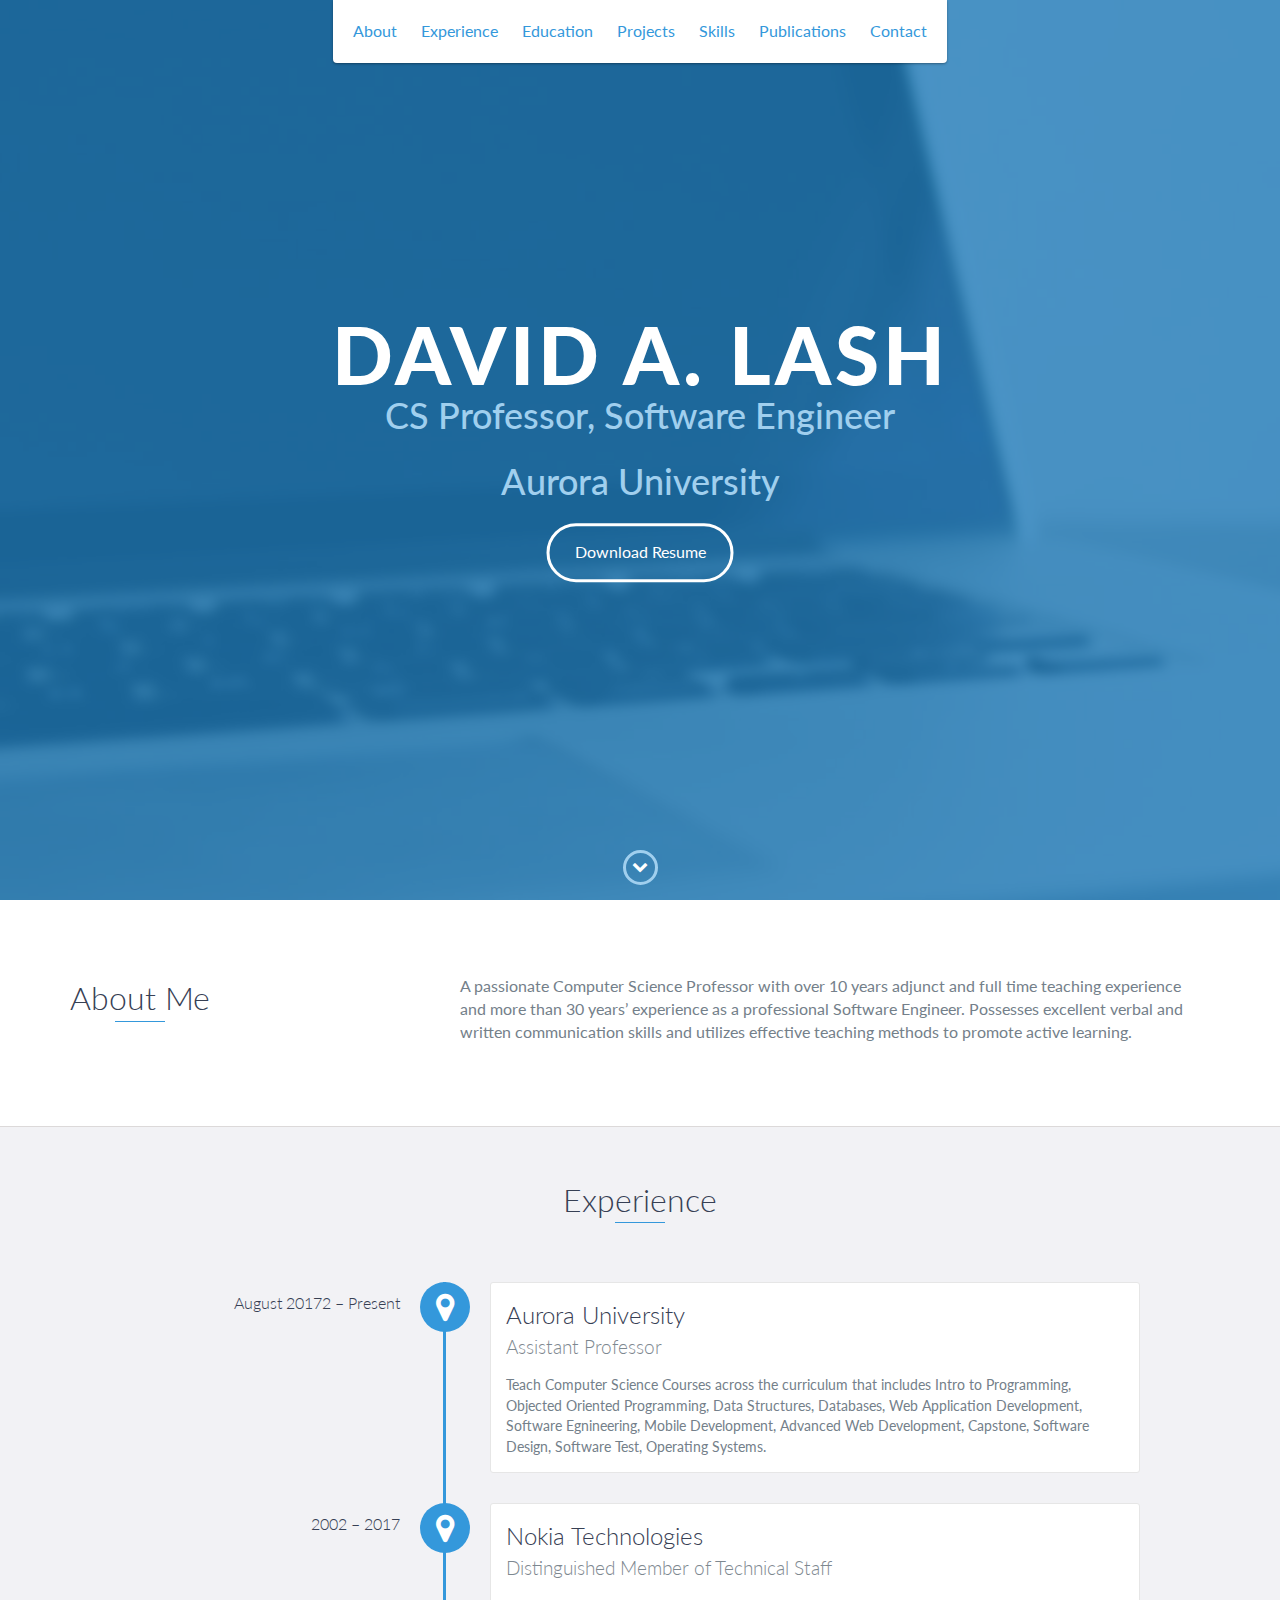
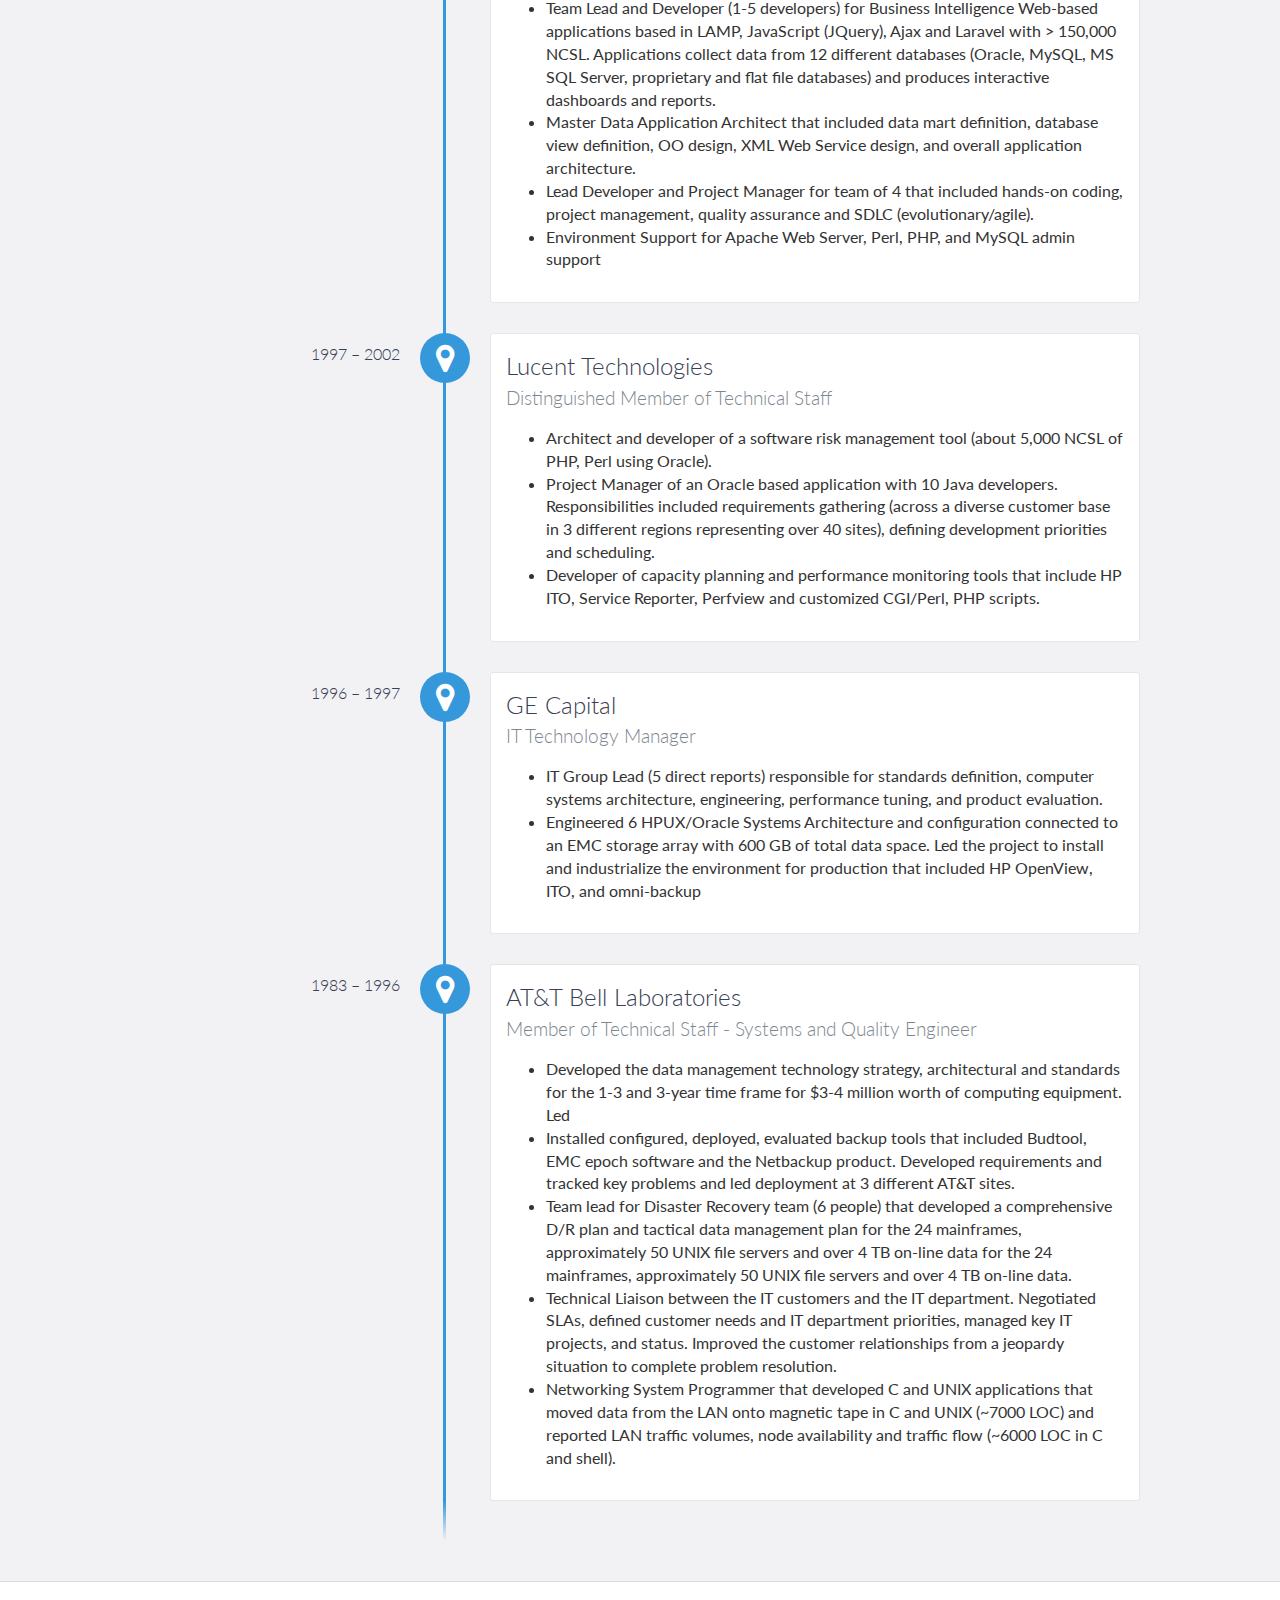
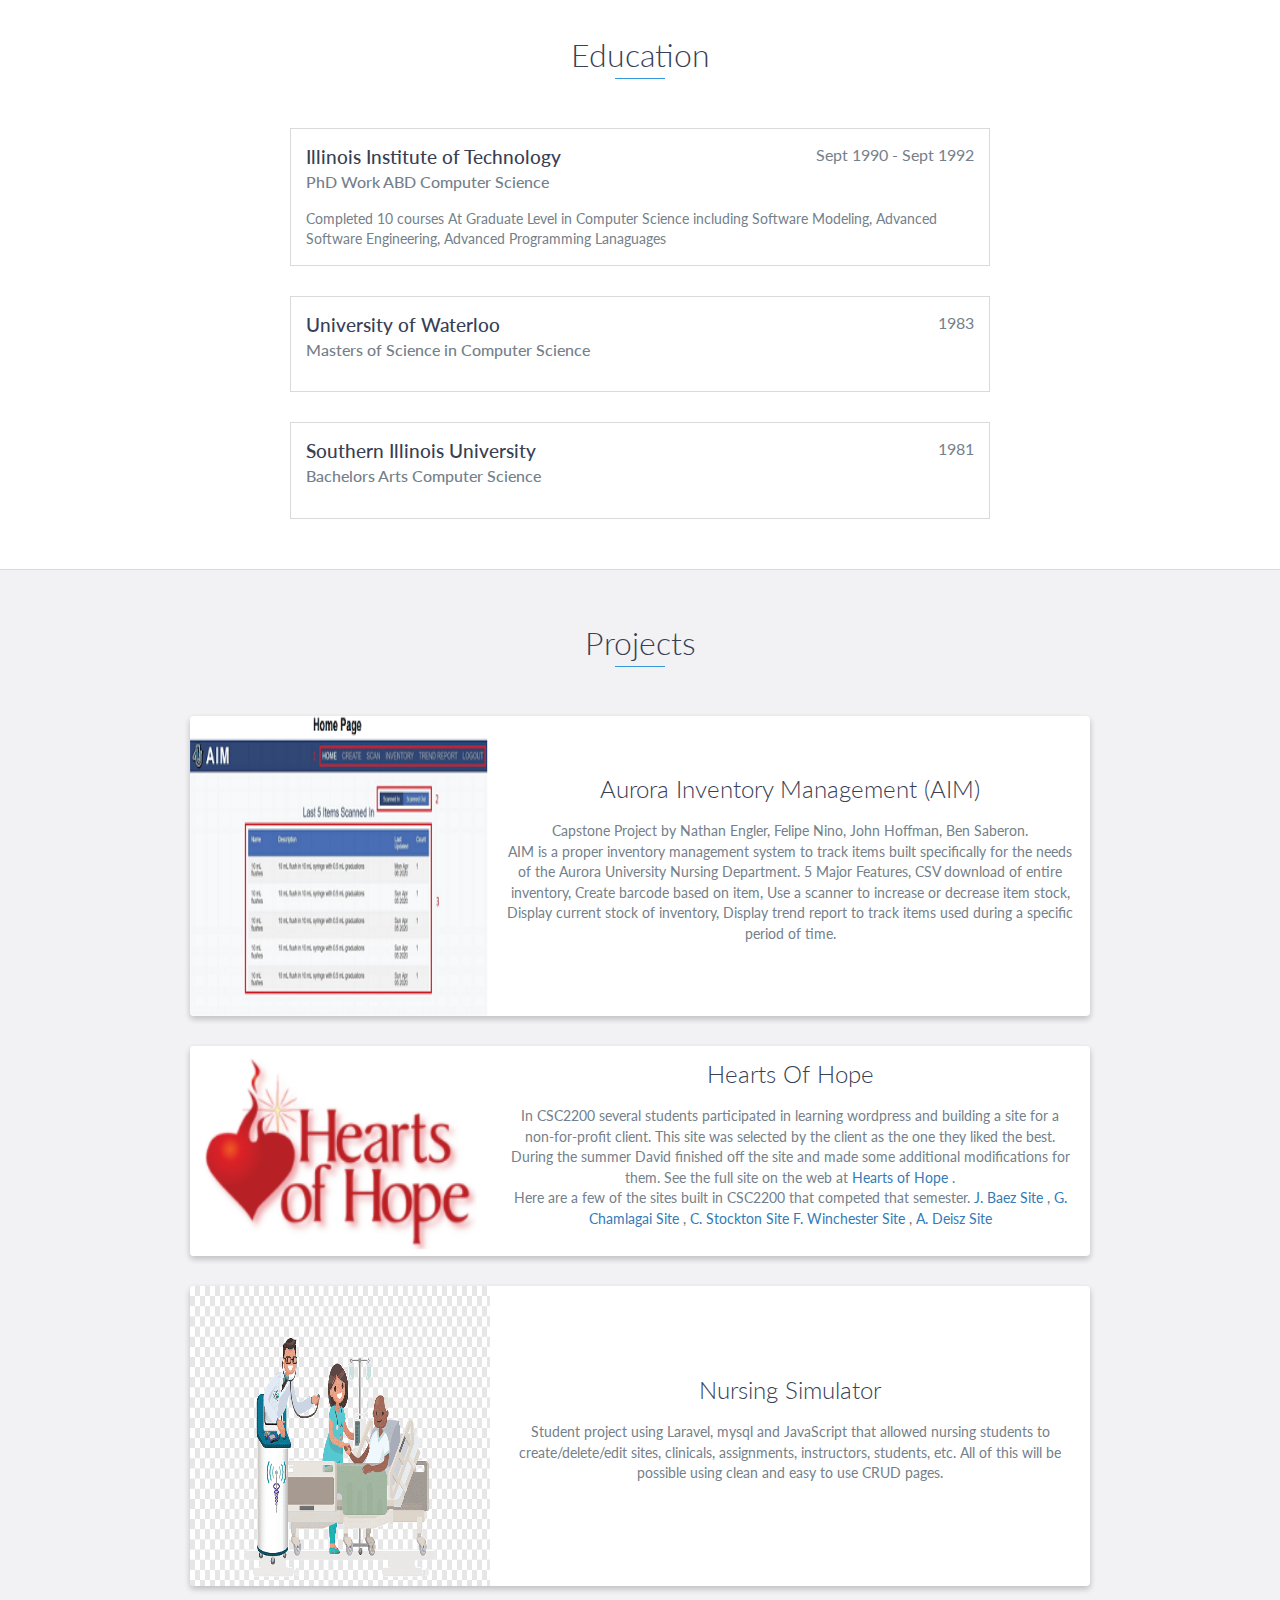
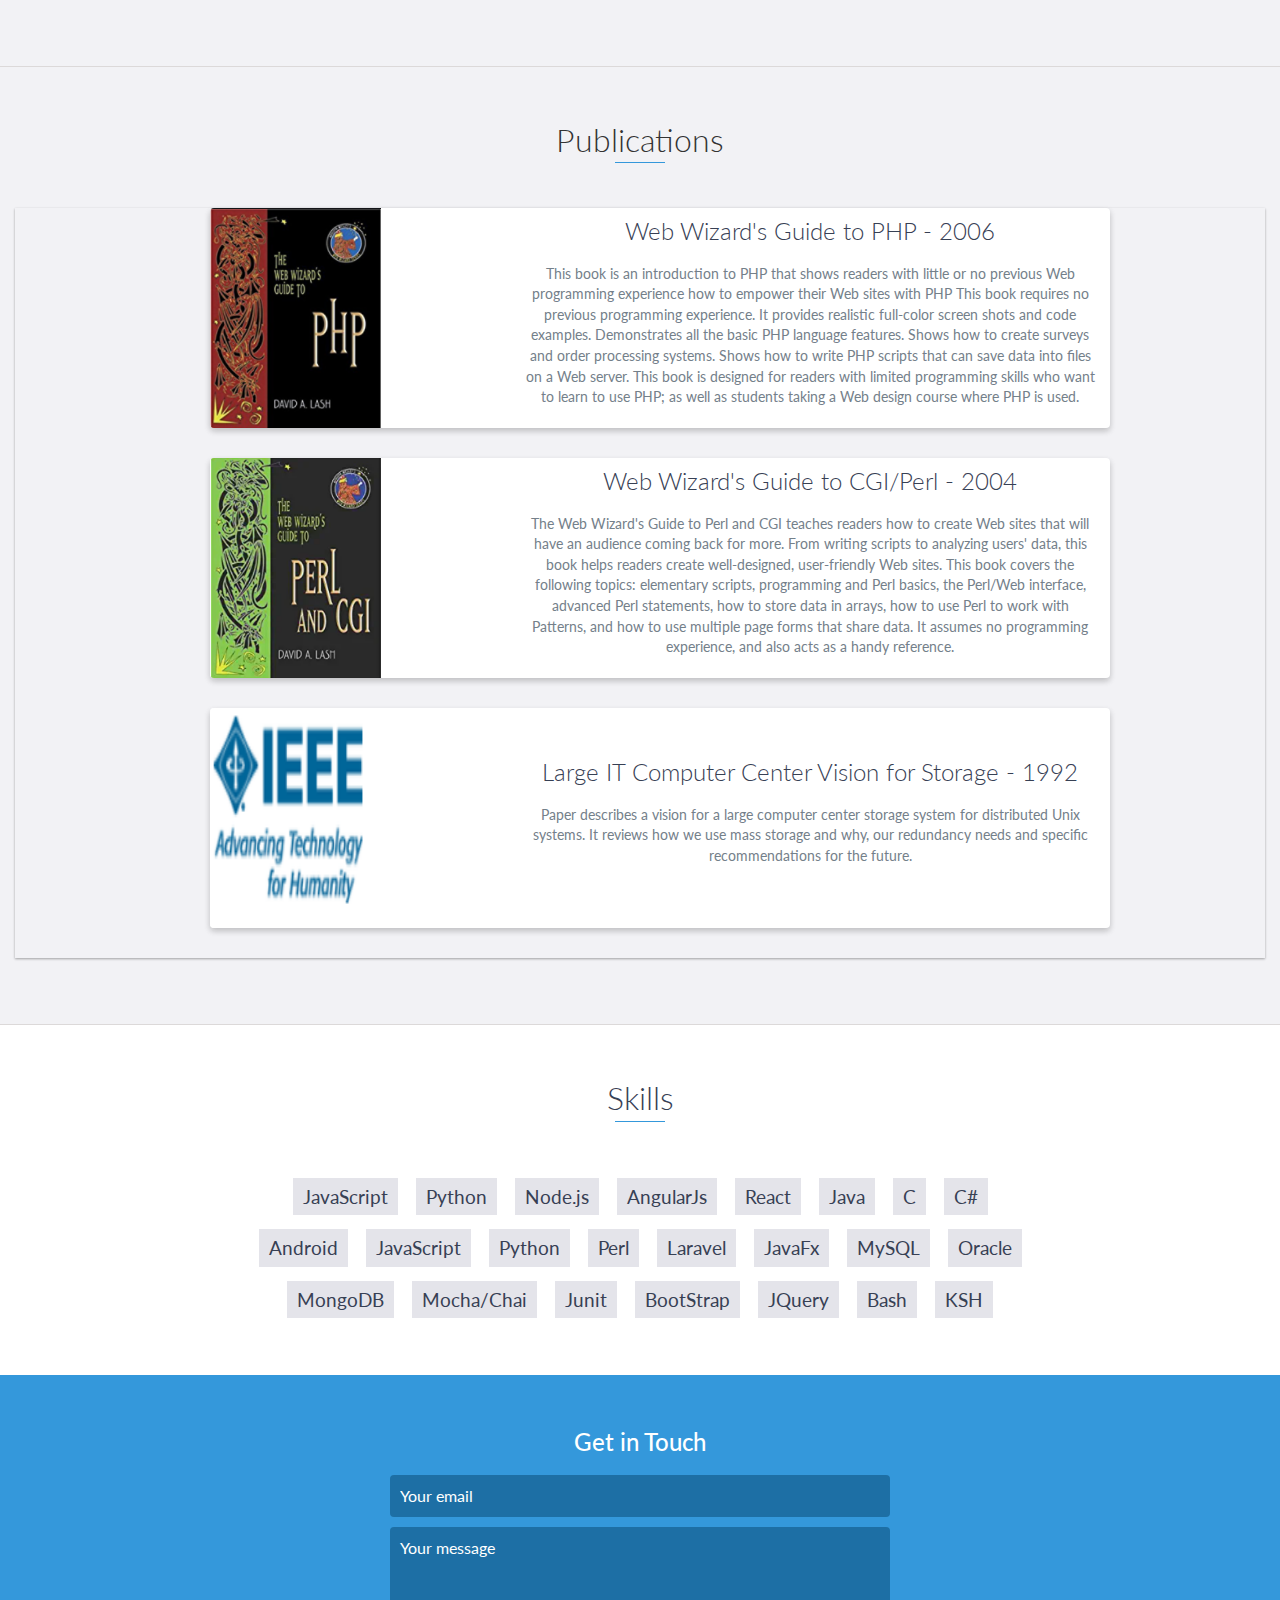
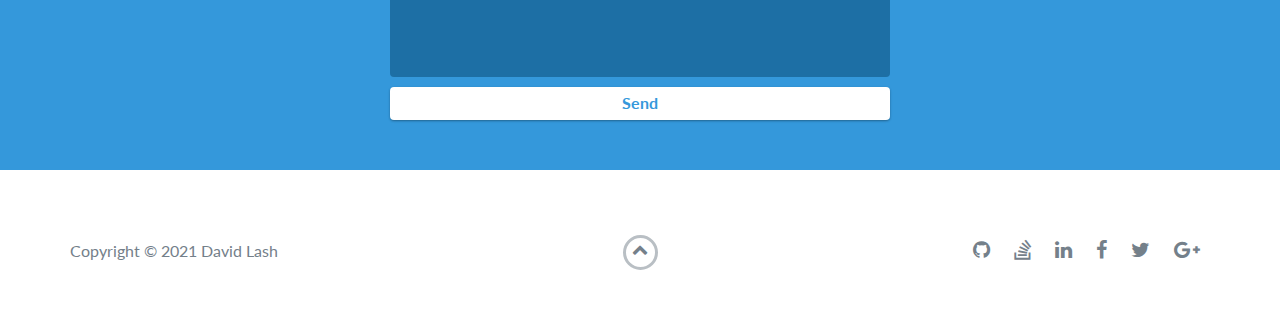
<file: index.html>
<!DOCTYPE html>
<html class="no-js" lang="en">

<head>
    <meta charset="utf-8">
    <meta http-equiv="X-UA-Compatible" content="IE=edge">
    <meta name="viewport" content="width=device-width, initial-scale=1">
    <title>My Portfolio</title>
	<link rel="shortcut icon" href="favicon.ico" type="image/x-icon">
	<link rel="icon" href="favicon.ico" type="image/x-icon">
    <link href="https://fonts.googleapis.com/css?family=Lato:300,400,700,900" rel="stylesheet">
    <link rel="stylesheet" href="libs/font-awesome/css/font-awesome.min.css">
    <link href="css/bootstrap.min.css" rel="stylesheet">
    <link href="css/styles.css" rel="stylesheet">
</head>

<body>
    <div id="mobile-menu-open" class="shadow-large">
        <i class="fa fa-bars" aria-hidden="true"></i>
    </div>
    <!-- End #mobile-menu-toggle -->
    <header>
        <div id="mobile-menu-close">
            <span>Close</span> <i class="fa fa-times" aria-hidden="true"></i>
        </div>
        <ul id="menu" class="shadow">
            <li>
                <a href="#about">About</a>
            </li>
            <li>
                <a href="#experience">Experience</a>
            </li>
            <li>
                <a href="#education">Education</a>
            </li>
            <li>
                <a href="#projects">Projects</a>
            </li>
            <li>
                <a href="#skills">Skills</a>
            </li>
            <li>
                <a href="#publications">Publications</a>
            </li>
            <li>
                <a href="#contact">Contact</a>
            </li>
        </ul>
    </header>
    <!-- End header -->

    <div id="lead">
        <div id="lead-content">
            <h1>David A. Lash</h1>
            <h2>CS Professor, Software Engineer</h2>
            <h2>Aurora University </h2>
            <a href="#" class="btn-rounded-white">Download Resume</a>
        </div>
        <!-- End #lead-content -->

        <div id="lead-overlay"></div>

        <div id="lead-down">
            <span>
                <i class="fa fa-chevron-down" aria-hidden="true"></i>
            </span>
        </div>
        <!-- End #lead-down -->
    </div>
    <!-- End #lead -->

    <div id="about">
        <div class="container">
            <div class="row">
                <div class="col-md-4">
                    <h2 class="heading">About Me</h2>
                </div>
                <div class="col-md-8">
                    <p>
                        A passionate Computer Science Professor with over 10 years adjunct
                        and full time teaching experience and more than 30 years’ experience as a
                        professional Software Engineer.
                        Possesses excellent verbal and written communication skills and
                        utilizes  effective teaching methods to promote active learning.
                    </p>
                </div>
            </div>
        </div>
    </div>
    <!-- End #about -->

    <div id="experience" class="background-alt">
        <h2 class="heading">Experience</h2>
        <div id="experience-timeline">
            <div data-date="August 20172 – Present">
                <h3>Aurora University</h3>
                <h4>Assistant Professor</h4>
                <p>
                    Teach Computer Science Courses across the curriculum that includes Intro to Programming,
                    Objected Oriented Programming, Data Structures, Databases, Web Application Development, Software Egnineering, Mobile Development,
                    Advanced Web Development, Capstone, Software Design, Software Test, Operating Systems.
                </p>
            </div>

            <div data-date="2002 – 2017">
                <h3>Nokia Technologies</h3>
                <h4>Distinguished Member of Technical Staff</h4>
                <p>
                    <ul>
                <li>Team Lead and Developer (1-5 developers) for Business Intelligence Web-based applications based in LAMP, JavaScript (JQuery), Ajax and Laravel with > 150,000 NCSL. Applications collect data from 12 different databases (Oracle, MySQL, MS SQL Server, proprietary and flat file databases) and produces interactive dashboards and reports.</li>
                    <li> Master Data Application Architect that included data
                        mart definition, database view definition, OO design, XML Web Service design, and overall application architecture.
                    </li>
                    <li>
                        Lead Developer and Project Manager for team of 4
                        that included hands-on coding, project management, quality assurance and SDLC (evolutionary/agile).
                    </li>
                    <li>
                        Environment Support for Apache Web Server, Perl, PHP,
                        and MySQL admin support
                    </li>
            </ul>
                </p>
            </div>
            <div data-date="1997 – 2002">
                <h3>Lucent Technologies</h3>
                <h4>Distinguished Member of Technical Staff</h4>
                <p>
                    <ul>
                    <li>
                    Architect and developer of a software risk management tool (about 5,000 NCSL of PHP, Perl using Oracle).
                    </li>
                <li>
                    Project Manager of an Oracle based application with 10 Java developers. Responsibilities included requirements gathering (across a diverse customer base in 3 different regions representing over 40 sites), defining development priorities and scheduling.
                </li>
                <li>
                Developer of capacity planning and performance monitoring tools that include HP ITO, Service Reporter, Perfview and customized CGI/Perl, PHP scripts.
                </li>
            </ul>
                </p>
            </div>
                <div data-date="1996 – 1997">
                    <h3>GE Capital</h3>
                    <h4>IT Technology Manager</h4>
                    <p>
                        <ul>
                        <li>
                            IT Group Lead (5 direct reports) responsible for standards definition,
                            computer systems architecture, engineering, performance tuning,
                            and product evaluation.
                        </li>
                        <li>
                        Engineered 6 HPUX/Oracle Systems Architecture and configuration connected
                            to an EMC storage array with 600 GB of total data space.
                            Led the project to install and industrialize the environment for production
                            that included HP OpenView, ITO, and omni-backup
                        </li>
                     </ul>
                </p>
                </div>
            <div data-date="1983 – 1996">
                <h3>AT&T Bell Laboratories</h3>
                <h4>Member of Technical Staff - Systems and Quality Engineer</h4>
                <p>
                    <ul>

                <li>
                Developed the data management technology strategy, architectural and standards for the 1-3 and 3-year time frame for $3-4 million worth of computing equipment. Led
                </li>
                <li>
                Installed configured, deployed, evaluated backup tools that included Budtool, EMC epoch software and the Netbackup product. Developed requirements and tracked key problems and led deployment at 3 different AT&T sites.
                </li>
                <li>
                Team lead for Disaster Recovery team (6 people) that developed a comprehensive D/R plan and tactical data management plan for the 24 mainframes, approximately 50 UNIX file servers and over 4 TB on-line data for the 24 mainframes, approximately 50 UNIX file servers and over 4 TB on-line data.
                </li>
                <li>
                Technical Liaison between the IT customers and the IT department. Negotiated SLAs, defined customer needs and IT department priorities, managed key IT projects, and status. Improved the customer relationships from a jeopardy situation to complete problem resolution.
                </li>
                <li>
                Networking System Programmer that developed C and UNIX applications that moved data from the LAN onto magnetic tape in C and UNIX (~7000 LOC) and reported LAN traffic volumes, node availability and traffic flow (~6000 LOC in C and shell).
                </li>
            </ul>


                </p>
            </div>
        </div>
    </div>
    <!-- End #experience -->

    <div id="education">
        <h2 class="heading">Education</h2>
        <div class="education-block">
            <h3>Illinois Institute of Technology</h3>
            <span class="education-date">Sept 1990 - Sept 1992</span>
            <h4>PhD Work ABD Computer Science</h4>
            <p>
                Completed 10 courses At Graduate  Level in  Computer Science including Software Modeling, Advanced Software Engineering, Advanced Programming Lanaguages
            </p>
        </div>
        <!-- End .education-block -->

        <div class="education-block">
            <h3>University of Waterloo</h3>
            <span class="education-date">1983</span>
            <h4>Masters of Science in Computer Science</h4>
        </div>
        <div class="education-block">
            <h3>Southern Illinois University </h3>
            <span class="education-date">1981</span>
            <h4>Bachelors Arts Computer Science </h4>
        </div>
        <!-- End .education-block -->
    </div>
    <!-- End #education -->

    <div id="projects" class="background-alt">
        <h2 class="heading">Projects</h2>
        <div class="container">
            <div class="row">
                <div class="project shadow-large">
                    <div class="project-image">
                        <img src="images/aim.PNG" width="300" height="300"/>
                    </div>
                    <!-- End .project-image -->
                    <div class="project-info">
                        <h3>Aurora Inventory Management (AIM)</h3>
                        <p>
                            Capstone Project by Nathan Engler, Felipe Nino, John Hoffman, Ben Saberon.
                        <br />
                        AIM is a proper inventory management system to track items built specifically for the needs of the Aurora University Nursing Department.
                        5 Major Features,  CSV download of entire inventory, Create barcode based on item,
                        Use a scanner to increase or decrease item stock, Display current stock of inventory,
                            Display trend report to track items used during a specific period of time.
                        </p>
                    </div>
                    <!-- End .project-info -->
                </div>
                <!-- End .project -->
                <div class="project shadow-large">
                    <div class="project-image">
                        <img src="images/hearts.PNG" height="210" width="300"/>
                    </div>
                    <!-- End .project-image -->
                    <div class="project-info">
                        <h3>Hearts Of Hope</h3>
                        <p>
                            In CSC2200 several students participated in learning wordpress and building a site for a non-for-profit client.
                            This site was selected by the client as the one they liked the best.
                            During the summer David finished off the site and made some additional modifications for them.

                            See the full site on the web at <a href='http://heartsofhope.net'> Hearts of Hope </a>.

                            <br />
                            Here are a few of the sites built in CSC2200 that competed that semester.
                            <a href="http://45.55.136.114/~jbaeza01/heartsofhope/heartsofhopeHP.html"> J. Baez Site </a>,
                            <a href="http://45.55.136.114/~gchamlagai01/CSC2200/HW6_WEBPAGE/hearts.html"> G. Chamlagai Site </a>,
                            <a href="http://45.55.136.114/~cstockton01/HeartsOfHopeHomepage.html"> C. Stockton Site </a>
                            <a href="http://45.55.136.114/~fwinchester01/HW6.html"> F. Winchester Site </a>,
                             <a href="http://45.55.136.114/~adeisz01/HW6/HW6.html"> A. Deisz Site </a>
                        </ul>

                        </p>
                    </div>
                    <!-- End .project-info -->
                </div>
                <!-- End .project -->

                <div class="project shadow-large">
                    <div class="project-image">
                        <img src="images/nursing.png" height="300" width="300" />
                    </div>
                    <!-- End .project-image -->
                    <div class="project-info">
                        <h3>Nursing Simulator</h3>
                        <p>
                        Student project using Laravel, mysql and JavaScript that allowed nursing
                        students to create/delete/edit sites, clinicals, assignments,
                        instructors, students, etc. All of this will be possible using clean and easy to use CRUD pages.

                    </div>
                    <!-- End .project-info -->
                </div>
                <!-- End .project -->
            </div>
        </div>
    </div>
    <!-- End #projects -->

    <div id="publications" class="background-alt">
        <h2 class="heading">Publications</h2>
        <ul id="menu" class="shadow">
            <div class="container">
                <div class="row">
                    <div class="project shadow-large">
                        <div class="project-image">
                            <img src="images/WWPHP.PNG" height="220" width="171">
                        </div>
                        <!-- End .project-image -->
                        <div class="project-info">
                            <h3>Web Wizard's Guide to PHP - 2006</h3>
                            <p>
                                This book is an introduction to PHP that shows readers with little or
                                no previous Web programming experience how to empower their Web sites with PHP
                                This book requires no previous programming experience. It provides realistic full-color screen shots and code examples. Demonstrates all the basic PHP language features. Shows how to create surveys and order processing systems. Shows how to write PHP scripts that can save data into files on a Web server. This book is designed for readers with limited programming skills who want to learn to use PHP; as well as students taking a Web design course where PHP is used.
                            </p>
                        </div>
                        <!-- End .project-info -->
                    </div>
                    <div class="row">
                        <div class="project shadow-large">
                            <div class="project-image">
                                <img src="images/WWCGI.PNG" height="220" width="171">
                            </div>
                            <!-- End .project-image -->
                            <div class="project-info">
                                <h3>Web Wizard's Guide to CGI/Perl - 2004</h3>
                                <p>
                                    The Web Wizard's Guide to Perl and CGI teaches readers how to create Web
                                    sites that will have an audience coming back for more. From writing scripts to analyzing users' data, this book helps readers create well-designed, user-friendly Web sites. This book covers the following topics: elementary scripts, programming and Perl basics, the Perl/Web interface, advanced Perl statements, how to store data in arrays, how to use Perl to work with Patterns, and how to use multiple page forms that share data. It assumes no programming experience, and also acts as a handy reference.
                                </p>
                            </div>
                            <!-- End .project-info -->
                        </div>
                    <!-- End .project -->
                </div>
                    <div class="row">
                        <div class="project shadow-large">
                            <div class="project-image">
                                <img src="images/IEEE.PNG" height="220" width="171">
                            </div>
                            <!-- End .project-image -->
                            <div class="project-info">
                                <h3> Large IT Computer Center Vision for Storage - 1992</h3>
                                <p>
                                    Paper describes a vision for a large computer center storage system for
                                    distributed Unix systems. It reviews how we use mass storage and why,
                                    our redundancy needs and specific recommendations for the future.
                            </div>

                            <!-- End .project-info -->
                        </div>
                        <!-- End .project -->
                    </div>
            </div>
        </ul>
    </div>
        <div id="skills">
        <h2 class="heading">Skills</h2>
        <ul>
            <li>JavaScript</li>
            <li>Python</li>
            <li>Node.js</li>
            <li>AngularJs</li>
            <li>React</li>
            <li>Java</li>
            <li>C</li>
            <li>C#</li>
            <li> Android </li>
            <li>JavaScript</li>
            <li>Python</li>
            <li>Perl</li>
            <li>Laravel</li>
            <li>JavaFx </li>
            <li>MySQL </li>
            <li>Oracle </li>
            <li>MongoDB </li>
            <li>Mocha/Chai </li>
            <li>Junit</li>
            <li>BootStrap</li>
            <li>JQuery</li>
            <li>Bash</li>
            <li>KSH</li>
        </ul>
    </div>
    <!-- End #skills -->

    <div id="contact">
        <h2>Get in Touch</h2>
        <div id="contact-form">
            <form method="POST" action="https://formspree.io/email@email.com">
                <input type="hidden" name="_subject" value="Contact request from personal website" />
                <input type="email" name="_replyto" placeholder="Your email" required>
                <textarea name="message" placeholder="Your message" required></textarea>
                <button type="submit">Send</button>
            </form>
        </div>
        <!-- End #contact-form -->
    </div>
    <!-- End #contact -->

    <footer>
        <div class="container">
            <div class="row">
                <div class="col-sm-5 copyright">
                    <p>
                        Copyright &copy; 2021 David Lash
                    </p>
                </div>
                <div class="col-sm-2 top">
                    <span id="to-top">
                        <i class="fa fa-chevron-up" aria-hidden="true"></i>
                    </span>
                </div>
                <div class="col-sm-5 social">
                    <ul>
                        <li>
                            <a href="https://github.com/" target="_blank"><i class="fa fa-github" aria-hidden="true"></i></a>
                        </li>
                        <li>
                            <a href="https://stackoverflow.com/" target="_blank"><i class="fa fa-stack-overflow" aria-hidden="true"></i></a>
                        </li>
                        <li>
                            <a href="https://linkedin.com/" target="_blank"><i class="fa fa-linkedin" aria-hidden="true"></i></a>
                        </li>
                        <li>
                            <a href="https://www.facebook.com/" target="_blank"><i class="fa fa-facebook" aria-hidden="true"></i></a>
                        </li>
                        <li>
                            <a href="https://twitter.com/" target="_blank"><i class="fa fa-twitter" aria-hidden="true"></i></a>
                        </li>
                        <li>
                            <a href="https://plus.google.com/" target="_blank"><i class="fa fa-google-plus" aria-hidden="true"></i></a>
                        </li>
                    </ul>
                </div>
            </div>
        </div>
    </footer>
    <!-- End footer -->

    <script src="https://ajax.googleapis.com/ajax/libs/jquery/1.12.4/jquery.min.js"></script>
    <script src="js/scripts.min.js"></script>
</body>

</html>
</file>
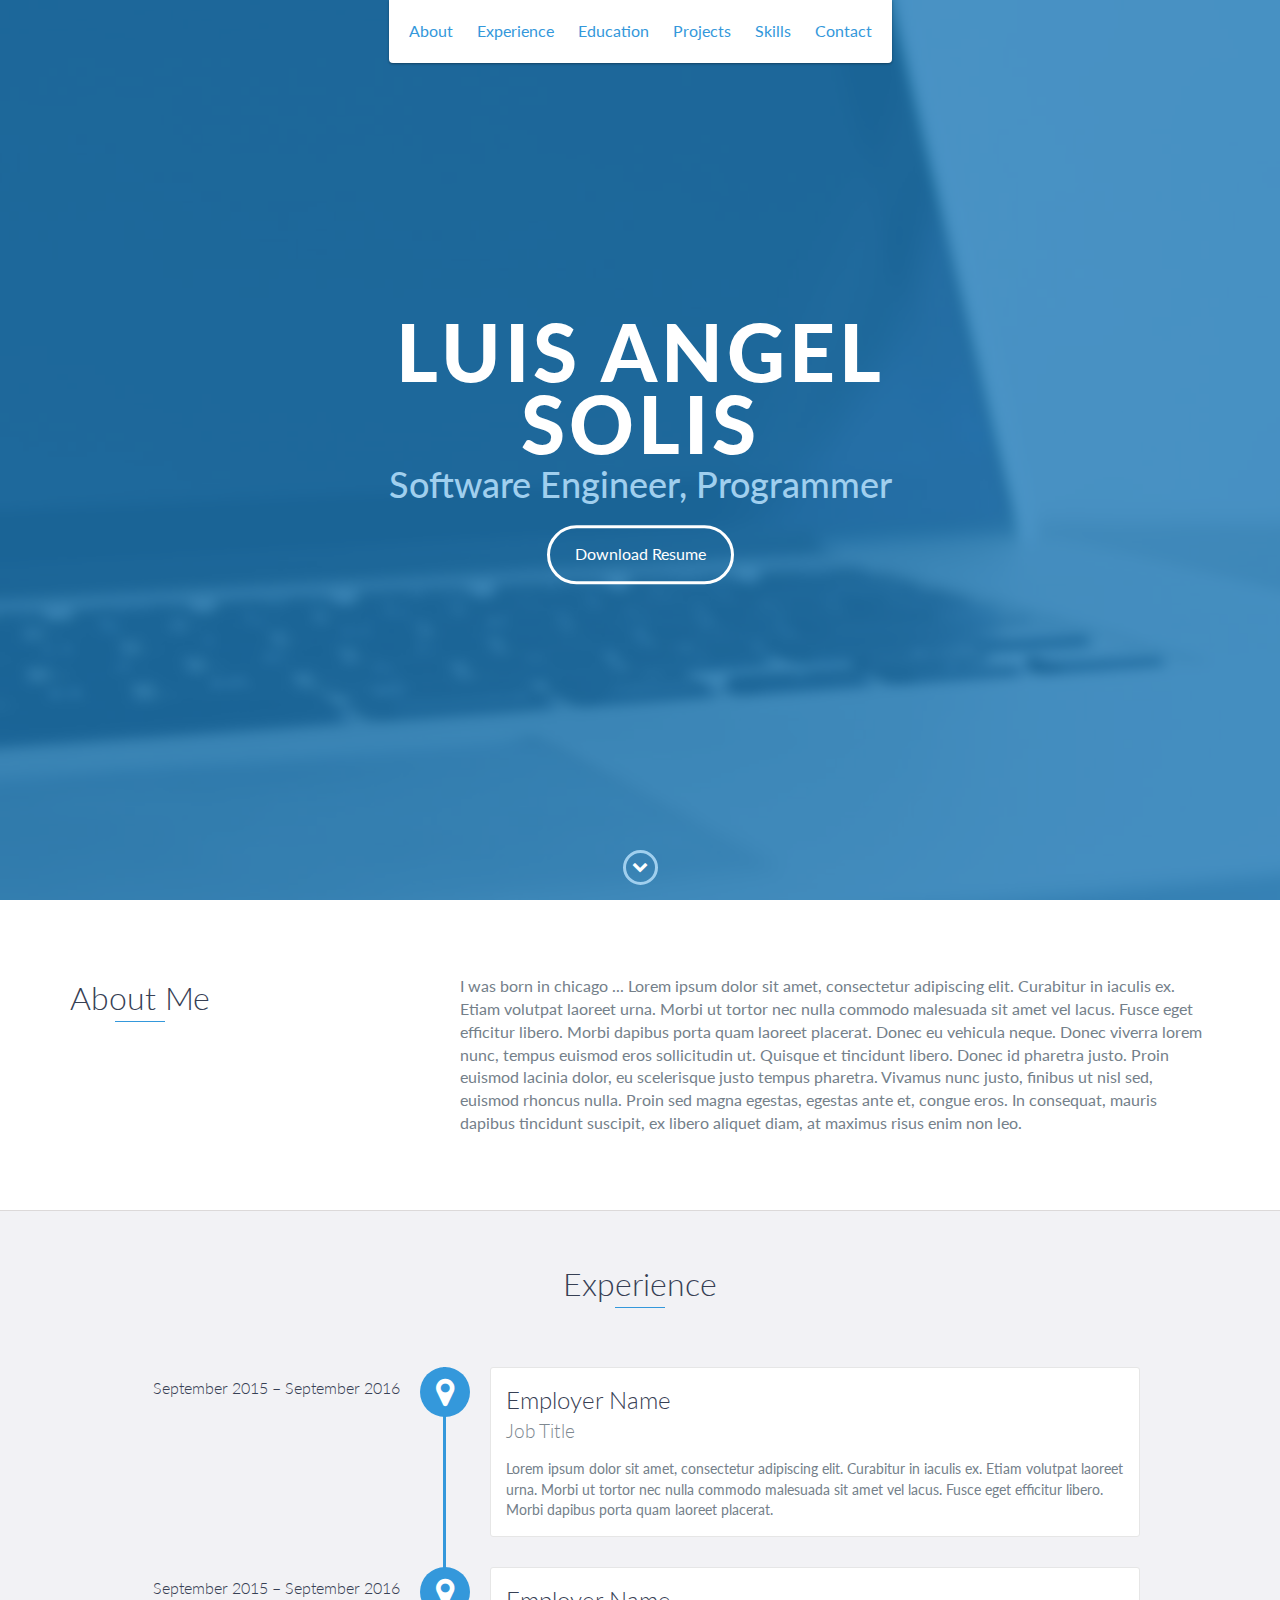
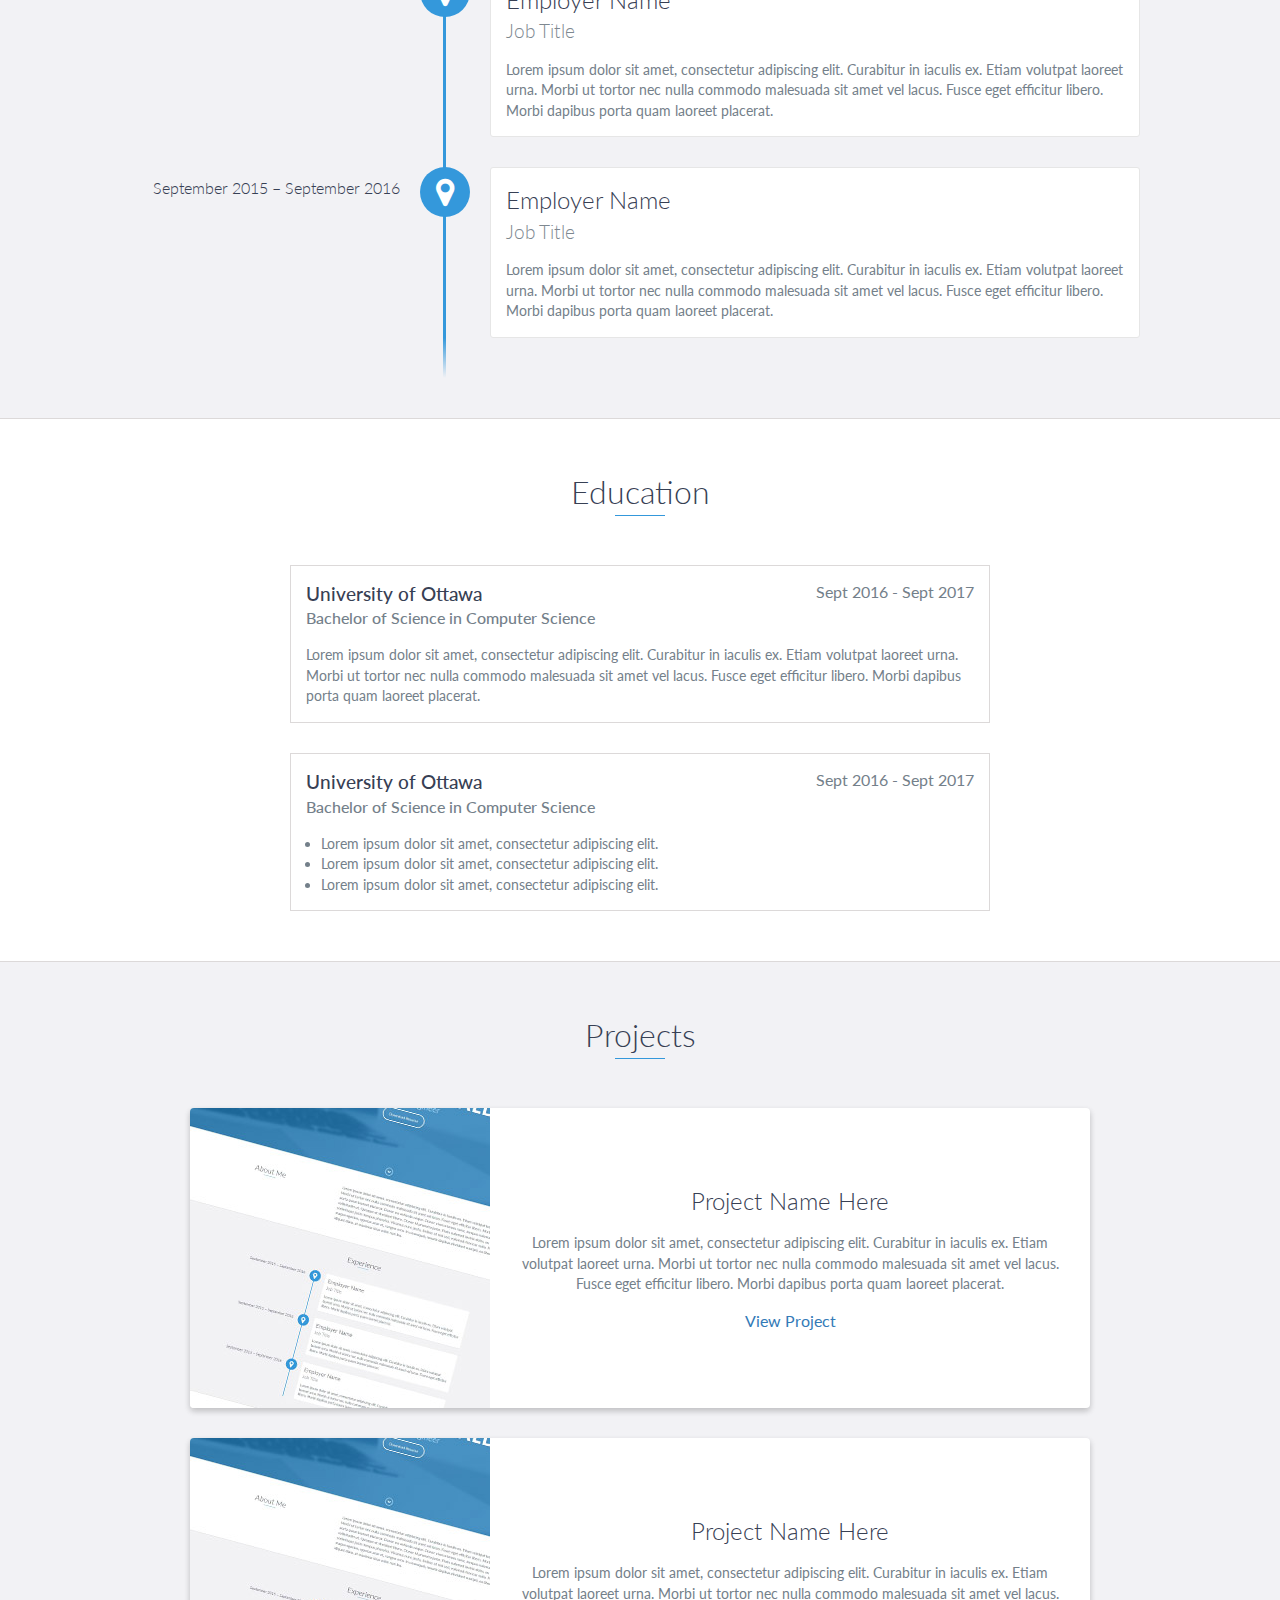
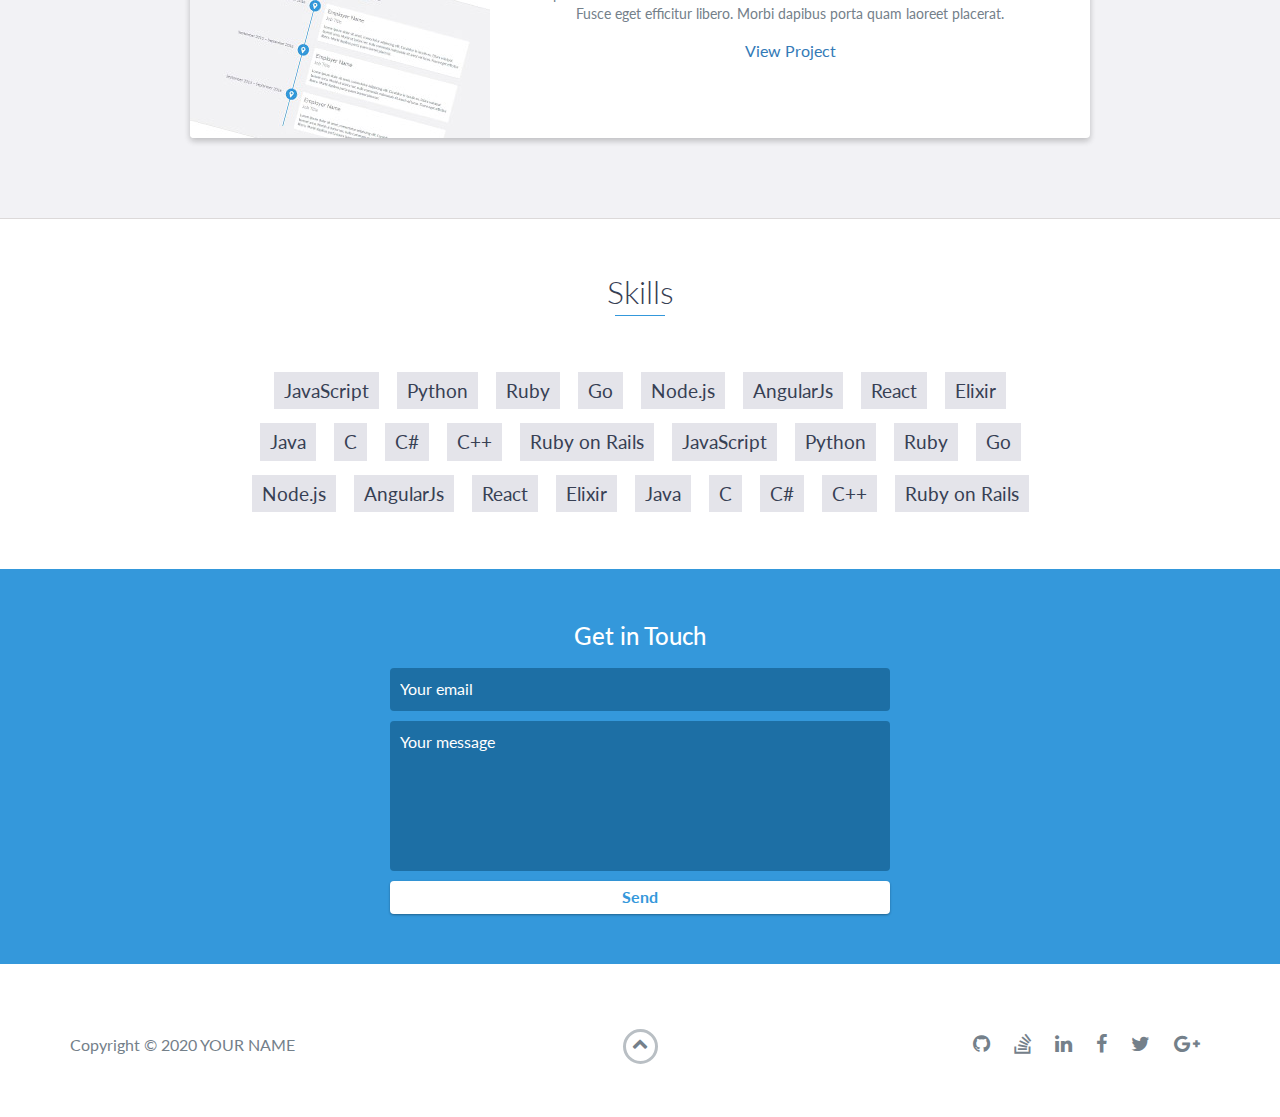
<file: devportfolio-master/index.html>
<!DOCTYPE html>
<html class="no-js" lang="en">

<head>
    <meta charset="utf-8">
    <meta http-equiv="X-UA-Compatible" content="IE=edge">
    <meta name="viewport" content="width=device-width, initial-scale=1">
    <title>My Portfolio</title>
	<link rel="shortcut icon" href="favicon.ico" type="image/x-icon">
	<link rel="icon" href="favicon.ico" type="image/x-icon">
    <link href="https://fonts.googleapis.com/css?family=Lato:300,400,700,900" rel="stylesheet">
    <link rel="stylesheet" href="libs/font-awesome/css/font-awesome.min.css">
    <link href="css/bootstrap.min.css" rel="stylesheet">
    <link href="css/styles.css" rel="stylesheet">
</head>

<body>
    <div id="mobile-menu-open" class="shadow-large">
        <i class="fa fa-bars" aria-hidden="true"></i>
    </div>
    <!-- End #mobile-menu-toggle -->
    <header>
        <div id="mobile-menu-close">
            <span>Close</span> <i class="fa fa-times" aria-hidden="true"></i>
        </div>
        <ul id="menu" class="shadow">
            <li>
                <a href="#about">About</a>
            </li>
            <li>
                <a href="#experience">Experience</a>
            </li>
            <li>
                <a href="#education">Education</a>
            </li>
            <li>
                <a href="#projects">Projects</a>
            </li>
            <li>
                <a href="#skills">Skills</a>
            </li>
            <li>
                <a href="#contact">Contact</a>
            </li>
        </ul>
    </header>
    <!-- End header -->

    <div id="lead">
        <div id="lead-content">
            <h1>Luis Angel Solis</h1>
            <h2>Software Engineer, Programmer</h2>
            <a href="#" class="btn-rounded-white">Download Resume</a>
        </div>
        <!-- End #lead-content -->

        <div id="lead-overlay"></div>

        <div id="lead-down">
            <span>
                <i class="fa fa-chevron-down" aria-hidden="true"></i>
            </span>
        </div>
        <!-- End #lead-down -->
    </div>
    <!-- End #lead -->

    <div id="about">
        <div class="container">
            <div class="row">
                <div class="col-md-4">
                    <h2 class="heading">About Me</h2>
                </div>
                <div class="col-md-8">
                    <p>
                        I was born in chicago ... Lorem ipsum dolor sit amet, consectetur adipiscing elit. Curabitur in iaculis ex. Etiam volutpat laoreet urna. Morbi ut tortor nec nulla commodo malesuada sit amet vel lacus. Fusce eget efficitur libero. Morbi dapibus porta quam laoreet placerat. Donec
                        eu vehicula neque. Donec viverra lorem nunc, tempus euismod eros sollicitudin ut. Quisque et tincidunt libero. Donec id pharetra justo. Proin euismod lacinia dolor, eu scelerisque justo tempus pharetra. Vivamus nunc justo, finibus
                        ut nisl sed, euismod rhoncus nulla. Proin sed magna egestas, egestas ante et, congue eros. In consequat, mauris dapibus tincidunt suscipit, ex libero aliquet diam, at maximus risus enim non leo.
                    </p>
                </div>
            </div>
        </div>
    </div>
    <!-- End #about -->

    <div id="experience" class="background-alt">
        <h2 class="heading">Experience</h2>
        <div id="experience-timeline">
            <div data-date="September 2015 – September 2016">
                <h3>Employer Name</h3>
                <h4>Job Title</h4>
                <p>
                    Lorem ipsum dolor sit amet, consectetur adipiscing elit. Curabitur in iaculis ex. Etiam volutpat laoreet urna. Morbi ut tortor nec nulla commodo malesuada sit amet vel lacus. Fusce eget efficitur libero. Morbi dapibus porta quam laoreet placerat.
                </p>
            </div>

            <div data-date="September 2015 – September 2016">
                <h3>Employer Name</h3>
                <h4>Job Title</h4>
                <p>
                    Lorem ipsum dolor sit amet, consectetur adipiscing elit. Curabitur in iaculis ex. Etiam volutpat laoreet urna. Morbi ut tortor nec nulla commodo malesuada sit amet vel lacus. Fusce eget efficitur libero. Morbi dapibus porta quam laoreet placerat.
                </p>
            </div>

            <div data-date="September 2015 – September 2016">
                <h3>Employer Name</h3>
                <h4>Job Title</h4>
                <p>
                    Lorem ipsum dolor sit amet, consectetur adipiscing elit. Curabitur in iaculis ex. Etiam volutpat laoreet urna. Morbi ut tortor nec nulla commodo malesuada sit amet vel lacus. Fusce eget efficitur libero. Morbi dapibus porta quam laoreet placerat.
                </p>
            </div>
        </div>
    </div>
    <!-- End #experience -->

    <div id="education">
        <h2 class="heading">Education</h2>
        <div class="education-block">
            <h3>University of Ottawa</h3>
            <span class="education-date">Sept 2016 - Sept 2017</span>
            <h4>Bachelor of Science in Computer Science</h4>
            <p>
                Lorem ipsum dolor sit amet, consectetur adipiscing elit. Curabitur in iaculis ex. Etiam volutpat laoreet urna. Morbi ut tortor nec nulla commodo malesuada sit amet vel lacus. Fusce eget efficitur libero. Morbi dapibus porta quam laoreet placerat.
            </p>
        </div>
        <!-- End .education-block -->

        <div class="education-block">
            <h3>University of Ottawa</h3>
            <span class="education-date">Sept 2016 - Sept 2017</span>
            <h4>Bachelor of Science in Computer Science</h4>
            <ul>
                <li>
                    Lorem ipsum dolor sit amet, consectetur adipiscing elit.
                </li>
                <li>
                    Lorem ipsum dolor sit amet, consectetur adipiscing elit.
                </li>
                <li>
                    Lorem ipsum dolor sit amet, consectetur adipiscing elit.
                </li>
            </ul>
        </div>
        <!-- End .education-block -->
    </div>
    <!-- End #education -->

    <div id="projects" class="background-alt">
        <h2 class="heading">Projects</h2>
        <div class="container">
            <div class="row">
                <div class="project shadow-large">
                    <div class="project-image">
                        <img src="images/project.jpg" />
                    </div>
                    <!-- End .project-image -->
                    <div class="project-info">
                        <h3>Project Name Here</h3>
                        <p>
                            Lorem ipsum dolor sit amet, consectetur adipiscing elit. Curabitur in iaculis ex. Etiam volutpat laoreet urna. Morbi ut tortor nec nulla commodo malesuada sit amet vel lacus. Fusce eget efficitur libero. Morbi dapibus porta quam laoreet placerat.
                        </p>
                        <a href="#">View Project</a>
                    </div>
                    <!-- End .project-info -->
                </div>
                <!-- End .project -->

                <div class="project shadow-large">
                    <div class="project-image">
                        <img src="images/project.jpg" />
                    </div>
                    <!-- End .project-image -->
                    <div class="project-info">
                        <h3>Project Name Here</h3>
                        <p>
                            Lorem ipsum dolor sit amet, consectetur adipiscing elit. Curabitur in iaculis ex. Etiam volutpat laoreet urna. Morbi ut tortor nec nulla commodo malesuada sit amet vel lacus. Fusce eget efficitur libero. Morbi dapibus porta quam laoreet placerat.
                        </p>
                        <a href="#">View Project</a>
                    </div>
                    <!-- End .project-info -->
                </div>
                <!-- End .project -->
            </div>
        </div>
    </div>
    <!-- End #projects -->

    <div id="skills">
        <h2 class="heading">Skills</h2>
        <ul>
            <li>JavaScript</li>
            <li>Python</li>
            <li>Ruby</li>
            <li>Go</li>
            <li>Node.js</li>
            <li>AngularJs</li>
            <li>React</li>
            <li>Elixir</li>
            <li>Java</li>
            <li>C</li>
            <li>C#</li>
            <li>C++</li>
            <li>Ruby on Rails</li>
            <li>JavaScript</li>
            <li>Python</li>
            <li>Ruby</li>
            <li>Go</li>
            <li>Node.js</li>
            <li>AngularJs</li>
            <li>React</li>
            <li>Elixir</li>
            <li>Java</li>
            <li>C</li>
            <li>C#</li>
            <li>C++</li>
            <li>Ruby on Rails</li>
        </ul>
    </div>
    <!-- End #skills -->

    <div id="contact">
        <h2>Get in Touch</h2>
        <div id="contact-form">
            <form method="POST" action="https://formspree.io/email@email.com">
                <input type="hidden" name="_subject" value="Contact request from personal website" />
                <input type="email" name="_replyto" placeholder="Your email" required>
                <textarea name="message" placeholder="Your message" required></textarea>
                <button type="submit">Send</button>
            </form>
        </div>
        <!-- End #contact-form -->
    </div>
    <!-- End #contact -->

    <footer>
        <div class="container">
            <div class="row">
                <div class="col-sm-5 copyright">
                    <p>
                        Copyright &copy; 2020 YOUR NAME
                    </p>
                </div>
                <div class="col-sm-2 top">
                    <span id="to-top">
                        <i class="fa fa-chevron-up" aria-hidden="true"></i>
                    </span>
                </div>
                <div class="col-sm-5 social">
                    <ul>
                        <li>
                            <a href="https://github.com/" target="_blank"><i class="fa fa-github" aria-hidden="true"></i></a>
                        </li>
                        <li>
                            <a href="https://stackoverflow.com/" target="_blank"><i class="fa fa-stack-overflow" aria-hidden="true"></i></a>
                        </li>
                        <li>
                            <a href="https://linkedin.com/" target="_blank"><i class="fa fa-linkedin" aria-hidden="true"></i></a>
                        </li>
                        <li>
                            <a href="https://www.facebook.com/" target="_blank"><i class="fa fa-facebook" aria-hidden="true"></i></a>
                        </li>
                        <li>
                            <a href="https://twitter.com/" target="_blank"><i class="fa fa-twitter" aria-hidden="true"></i></a>
                        </li>
                        <li>
                            <a href="https://plus.google.com/" target="_blank"><i class="fa fa-google-plus" aria-hidden="true"></i></a>
                        </li>
                    </ul>
                </div>
            </div>
        </div>
    </footer>
    <!-- End footer -->

    <script src="https://ajax.googleapis.com/ajax/libs/jquery/1.12.4/jquery.min.js"></script>
    <script src="js/scripts.min.js"></script>
</body>

</html>
</file>
<file: css/styles.css>
/*!
    Title: Dev Portfolio Template
    Version: 1.2.2
    Last Change: 03/25/2020
    Author: Ryan Fitzgerald
    Repo: https://github.com/RyanFitzgerald/devportfolio-template
    Issues: https://github.com/RyanFitzgerald/devportfolio-template/issues

    Description: This file contains all the styles associated with the page
    that don't come from third party libraries. This file gets compiled using
    Gulp and send to the /css folder which is then loaded on the page.
*/
body{font-family:'Lato', sans-serif;font-size:16px}body.active{overflow:hidden;z-index:-1}.no-js #experience-timeline>div{background:#fff;padding:10px;margin-bottom:10px;border:1px solid #dcd9d9}.no-js #experience-timeline>div h3{font-size:1.5em;font-weight:300;color:#374054;display:inline-block;margin:0}.no-js #experience-timeline>div h4{font-size:1.2em;font-weight:300;color:#7e8890;margin:0 0 15px 0}.no-js #experience-timeline>div p{color:#74808a;font-size:0.9em;margin:0}.no-js #experience-timeline:before,.no-js #experience-timeline:after{content:none}@keyframes dropHeader{0%{transform:translateY(-100%)}100%{transform:translateY(0)}}header{position:absolute;top:0;left:0;right:0;text-align:center;z-index:10;animation-name:dropHeader;animation-iteration-count:1;animation-timing-function:ease;animation-duration:0.75s}header ul{display:inline-block;background:#fff;text-align:center;padding:10px;margin:0;border-bottom-right-radius:4px;border-bottom-left-radius:4px}header li{display:inline-block}header a{display:block;color:#3498db;padding:10px}header a:hover{color:#217dbb;text-decoration:none;background:#eee;border-radius:4px}header a:focus{color:#3498db;text-decoration:none}header.active{display:block}header.sticky{position:fixed;z-index:999}#menu.active{display:block}#mobile-menu-open{display:none;cursor:pointer;position:fixed;right:15px;top:10px;color:#3498db;font-size:1.5em;z-index:20;padding:0 7px;border-radius:4px;background:#fff}#mobile-menu-close{display:none;text-align:right;width:100%;background:#fff;font-size:1.5em;padding-right:15px;padding-top:10px;cursor:pointer;color:#3498db}#mobile-menu-close span{font-size:0.5em;text-transform:uppercase}#mobile-menu-close i{vertical-align:middle}footer{padding:50px 0}.copyright{padding-top:20px}.copyright p{margin:0;color:#74808a}.top{text-align:center}.top span{cursor:pointer;display:block;margin:15px auto 0 auto;width:35px;height:35px;border-radius:50%;border:3px solid #b9bfc4;text-align:center}.top i{color:#74808a}.social{text-align:right}.social ul{margin:5px 0 0 0;padding:0}.social li{display:inline-block;font-size:1.25em;list-style:none}.social a{display:block;color:#74808a;padding:10px}.social a:hover{color:#3498db}.btn-rounded-white{display:inline-block;color:#fff;padding:15px 25px;border:3px solid #fff;border-radius:30px;transition:.5s ease all}.btn-rounded-white:hover{color:#3498db;background:#fff;text-decoration:none}.shadow{box-shadow:0 1px 3px rgba(0,0,0,0.12),0 1px 2px rgba(0,0,0,0.24)}.shadow-large{box-shadow:0 3px 6px rgba(0,0,0,0.08),0 3px 6px rgba(0,0,0,0.15)}.heading{position:relative;display:inline-block;font-size:2em;font-weight:300;margin:0 0 30px 0}.heading:after{position:absolute;content:'';top:100%;height:1px;width:50px;left:0;right:0;margin:0 auto;background:#3498db}.background-alt{background:#f2f2f5}#lead{position:relative;height:100vh;min-height:500px;max-height:1080px;background:url(../images/lead-bg.jpg);background-size:cover;padding:15px;overflow:hidden}#lead-content{position:absolute;z-index:10;top:50%;left:50%;transform:translate(-50%, -50%);text-align:center}#lead-content h1,#lead-content h2{margin:0}#lead-content h1{color:#fff;font-weight:900;font-size:5em;text-transform:uppercase;letter-spacing:0.05em;line-height:0.9em}#lead-content h2{color:#a0cfee;font-weight:500;font-size:2.25em;margin-bottom:15px}#lead-overlay{position:absolute;height:100%;width:100%;top:0;right:0;bottom:0;left:0;background:rgba(33,125,187,0.8);z-index:1}#lead-down{position:absolute;left:0;right:0;width:100%;text-align:center;z-index:10;bottom:15px;color:#fff}#lead-down span{cursor:pointer;display:block;margin:0 auto;width:35px;height:35px;border-radius:50%;border:3px solid #a0cfee;text-align:center}#lead-down i{animation:pulsate 1.5s ease;animation-iteration-count:infinite;padding-top:5px}@keyframes pulsate{0%{transform:scale(1, 1)}50%{transform:scale(1.2, 1.2)}100%{transform:scale(1, 1)}}#about{padding:75px 15px;border-bottom:1px solid #dcd9d9}#about h2{color:#374054}#about p{color:#74808a;margin:0}#experience{padding:50px 15px;text-align:center;border-bottom:1px solid #dcd9d9}#experience h2{color:#374054}#experience-timeline{margin:30px auto 0 auto;position:relative;max-width:1000px}#experience-timeline:before{position:absolute;content:'';top:0;bottom:0;left:303px;right:auto;height:100%;width:3px;background:#3498db;z-index:0}#experience-timeline:after{position:absolute;content:'';width:3px;height:40px;background:#3498db;background:linear-gradient(to bottom, #3498db, rgba(52,152,219,0));top:100%;left:303px}.vtimeline-content{margin-left:350px;background:#fff;border:1px solid #e6e6e6;padding:15px;border-radius:3px;text-align:left}.vtimeline-content h3{font-size:1.5em;font-weight:300;color:#374054;display:inline-block;margin:0}.vtimeline-content h4{font-size:1.2em;font-weight:300;color:#7e8890;margin:0 0 15px 0}.vtimeline-content p{color:#74808a;font-size:0.9em;margin:0}.vtimeline-point{position:relative;display:block;vertical-align:top;margin-bottom:30px}.vtimeline-icon{position:relative;color:#fff;width:50px;height:50px;background:#3498db;border-radius:50%;float:left;z-index:99;margin-left:280px}.vtimeline-icon i{display:block;font-size:2em;margin-top:10px}.vtimeline-date{width:260px;text-align:right;position:absolute;left:0;top:10px;font-weight:300;color:#374054}#education{padding:50px 15px 20px 15px;border-bottom:1px solid #dcd9d9;text-align:center}#education h2{color:#374054;margin-bottom:50px}.education-block{max-width:700px;margin:0 auto 30px auto;padding:15px;border:1px solid #dcd9d9;text-align:left}.education-block h3{font-weight:500;float:left;margin:0;color:#374054}.education-block span{color:#74808a;float:right}.education-block h4{color:#74808a;clear:both;font-weight:500;margin:0 0 15px 0}.education-block p,.education-block ul{margin:0;color:#74808a;font-size:0.9em}.education-block ul{padding:0 0 0 15px}
#projects{padding:50px 15px;border-bottom:1px solid #dcd9d9;text-align:center}
#publications{padding:50px 15px;border-bottom:1px solid #dcd9d9;text-align:center}
#projects h2{color:#374054;margin-bottom:50px}.project{position:relative;max-width:900px;margin:0 auto 30px auto;overflow:hidden;background:#fff;border-radius:4px}.project-image{float:left}.project-info{position:absolute;top:50%;transform:translateY(-50%);margin-left:300px;padding:15px}.project-info h3{font-size:1.5em;font-weight:300;color:#374054;margin:0 0 15px 0}.project-info p{color:#74808a;margin:0 0 15px 0;font-size:0.9em}.no-image .project-info{position:relative;margin:0;padding:30px 15px;transform:none}#more-projects{display:none}#skills{padding:50px 15px;text-align:center}#skills h2{color:#374054;margin-bottom:50px}#skills ul{display:block;margin:0 auto;padding:0;max-width:800px}#skills li{display:inline-block;margin:7px;padding:5px 10px;color:#374054;background:#e4e4ea;list-style:none;cursor:default;font-size:1.2em}#contact{padding:50px 15px;background:#3498db;text-align:center}#contact h2{margin:0 0 15px 0;color:#fff;font-weight:500}#contact-form{max-width:500px;margin:0 auto}#contact-form input,#contact-form textarea{display:block;width:100%;padding:10px;border-radius:4px;border:none;margin-bottom:10px;background:#1d6fa5;color:#fff;transition:.5s ease all}#contact-form input::-webkit-input-placeholder,#contact-form textarea::-webkit-input-placeholder{color:#fff}#contact-form input:-moz-placeholder,#contact-form textarea:-moz-placeholder{color:#fff;opacity:1}#contact-form input::-moz-placeholder,#contact-form textarea::-moz-placeholder{color:#fff;opacity:1}#contact-form input:-ms-input-placeholder,#contact-form textarea:-ms-input-placeholder{color:#fff}#contact-form input:focus,#contact-form textarea:focus{outline:none;background:#16527a}#contact-form textarea{height:150px;resize:none}#contact-form button{display:block;width:100%;background:#fff;border-radius:4px;padding:5px 10px;border:none;color:#3498db;font-weight:700;box-shadow:0 1px 3px rgba(0,0,0,0.12),0 1px 2px rgba(0,0,0,0.24);transition:.5s ease all}#contact-form button:hover{box-shadow:0 10px 20px rgba(0,0,0,0.19),0 6px 6px rgba(0,0,0,0.23)}.optional-section{padding:50px 15px;text-align:center;border-top:1px solid #dcd9d9}.optional-section h2{color:#374054}.optional-section-block{max-width:700px;margin:0 auto 30px auto;padding:15px;border:1px solid #dcd9d9;background:#fff;text-align:left}.optional-section-block h3{font-weight:500;margin:0 0 15px 0;color:#374054}.optional-section-block h4{color:#74808a;clear:both;font-weight:500;margin:0 0 15px 0}.optional-section-block p,.optional-section-block ul{margin:0 0 15px 0;color:#74808a;font-size:0.9em}.optional-section-block ul{padding:0 0 0 15px}@media only screen and (max-width: 750px){#experience-timeline:before,#experience-timeline:after{left:23px}.vtimeline-date{width:auto;text-align:left;position:relative;margin-bottom:15px;display:block;margin-left:70px}.vtimeline-icon{margin-left:0}.vtimeline-content{margin-left:70px}}@media only screen and (max-width: 992px){#lead{height:auto;min-height:auto;max-height:auto;padding:100px 15px}#lead-content{position:relative;transform:none;left:auto;top:auto}#lead-content h1{font-size:3em}#lead-content h2{font-size:1.75em}#about{text-align:center}#about p{text-align:left}}@media only screen and (max-width: 768px){header{position:fixed;display:none;z-index:999;animation:none;bottom:0;height:100%}#mobile-menu-open,#mobile-menu-close{display:block}#menu{height:100%;overflow-y:auto;box-shadow:none;border-radius:0;width:100%}#menu li{display:block;margin-bottom:10px}#lead-content h1{font-size:2em}#lead-content h2{font-size:1.3em}#lead-content a{padding:10px 20px}#lead-down{display:none}.education-block h3,.education-block span{float:none}.project-image{display:none}.project-info{position:relative;margin:0;padding:30px 15px;top:auto;transform:none}footer{text-align:center}.social{text-align:center}}@media only screen and (max-width: 480px){#lead-content h1{font-size:1.5em}#lead-content h2{font-size:1em}#lead-content a{font-size:0.9em;padding:5px 10px}}
</file>
<file: devportfolio-master/css/styles.css>
/*!
    Title: Dev Portfolio Template
    Version: 1.2.2
    Last Change: 03/25/2020
    Author: Ryan Fitzgerald
    Repo: https://github.com/RyanFitzgerald/devportfolio-template
    Issues: https://github.com/RyanFitzgerald/devportfolio-template/issues

    Description: This file contains all the styles associated with the page
    that don't come from third party libraries. This file gets compiled using
    Gulp and send to the /css folder which is then loaded on the page.
*/body{font-family:'Lato', sans-serif;font-size:16px}body.active{overflow:hidden;z-index:-1}.no-js #experience-timeline>div{background:#fff;padding:10px;margin-bottom:10px;border:1px solid #dcd9d9}.no-js #experience-timeline>div h3{font-size:1.5em;font-weight:300;color:#374054;display:inline-block;margin:0}.no-js #experience-timeline>div h4{font-size:1.2em;font-weight:300;color:#7e8890;margin:0 0 15px 0}.no-js #experience-timeline>div p{color:#74808a;font-size:0.9em;margin:0}.no-js #experience-timeline:before,.no-js #experience-timeline:after{content:none}@keyframes dropHeader{0%{transform:translateY(-100%)}100%{transform:translateY(0)}}header{position:absolute;top:0;left:0;right:0;text-align:center;z-index:10;animation-name:dropHeader;animation-iteration-count:1;animation-timing-function:ease;animation-duration:0.75s}header ul{display:inline-block;background:#fff;text-align:center;padding:10px;margin:0;border-bottom-right-radius:4px;border-bottom-left-radius:4px}header li{display:inline-block}header a{display:block;color:#3498db;padding:10px}header a:hover{color:#217dbb;text-decoration:none;background:#eee;border-radius:4px}header a:focus{color:#3498db;text-decoration:none}header.active{display:block}header.sticky{position:fixed;z-index:999}#menu.active{display:block}#mobile-menu-open{display:none;cursor:pointer;position:fixed;right:15px;top:10px;color:#3498db;font-size:1.5em;z-index:20;padding:0 7px;border-radius:4px;background:#fff}#mobile-menu-close{display:none;text-align:right;width:100%;background:#fff;font-size:1.5em;padding-right:15px;padding-top:10px;cursor:pointer;color:#3498db}#mobile-menu-close span{font-size:0.5em;text-transform:uppercase}#mobile-menu-close i{vertical-align:middle}footer{padding:50px 0}.copyright{padding-top:20px}.copyright p{margin:0;color:#74808a}.top{text-align:center}.top span{cursor:pointer;display:block;margin:15px auto 0 auto;width:35px;height:35px;border-radius:50%;border:3px solid #b9bfc4;text-align:center}.top i{color:#74808a}.social{text-align:right}.social ul{margin:5px 0 0 0;padding:0}.social li{display:inline-block;font-size:1.25em;list-style:none}.social a{display:block;color:#74808a;padding:10px}.social a:hover{color:#3498db}.btn-rounded-white{display:inline-block;color:#fff;padding:15px 25px;border:3px solid #fff;border-radius:30px;transition:.5s ease all}.btn-rounded-white:hover{color:#3498db;background:#fff;text-decoration:none}.shadow{box-shadow:0 1px 3px rgba(0,0,0,0.12),0 1px 2px rgba(0,0,0,0.24)}.shadow-large{box-shadow:0 3px 6px rgba(0,0,0,0.08),0 3px 6px rgba(0,0,0,0.15)}.heading{position:relative;display:inline-block;font-size:2em;font-weight:300;margin:0 0 30px 0}.heading:after{position:absolute;content:'';top:100%;height:1px;width:50px;left:0;right:0;margin:0 auto;background:#3498db}.background-alt{background:#f2f2f5}#lead{position:relative;height:100vh;min-height:500px;max-height:1080px;background:url(../images/lead-bg.jpg);background-size:cover;padding:15px;overflow:hidden}#lead-content{position:absolute;z-index:10;top:50%;left:50%;transform:translate(-50%, -50%);text-align:center}#lead-content h1,#lead-content h2{margin:0}#lead-content h1{color:#fff;font-weight:900;font-size:5em;text-transform:uppercase;letter-spacing:0.05em;line-height:0.9em}#lead-content h2{color:#a0cfee;font-weight:500;font-size:2.25em;margin-bottom:15px}#lead-overlay{position:absolute;height:100%;width:100%;top:0;right:0;bottom:0;left:0;background:rgba(33,125,187,0.8);z-index:1}#lead-down{position:absolute;left:0;right:0;width:100%;text-align:center;z-index:10;bottom:15px;color:#fff}#lead-down span{cursor:pointer;display:block;margin:0 auto;width:35px;height:35px;border-radius:50%;border:3px solid #a0cfee;text-align:center}#lead-down i{animation:pulsate 1.5s ease;animation-iteration-count:infinite;padding-top:5px}@keyframes pulsate{0%{transform:scale(1, 1)}50%{transform:scale(1.2, 1.2)}100%{transform:scale(1, 1)}}#about{padding:75px 15px;border-bottom:1px solid #dcd9d9}#about h2{color:#374054}#about p{color:#74808a;margin:0}#experience{padding:50px 15px;text-align:center;border-bottom:1px solid #dcd9d9}#experience h2{color:#374054}#experience-timeline{margin:30px auto 0 auto;position:relative;max-width:1000px}#experience-timeline:before{position:absolute;content:'';top:0;bottom:0;left:303px;right:auto;height:100%;width:3px;background:#3498db;z-index:0}#experience-timeline:after{position:absolute;content:'';width:3px;height:40px;background:#3498db;background:linear-gradient(to bottom, #3498db, rgba(52,152,219,0));top:100%;left:303px}.vtimeline-content{margin-left:350px;background:#fff;border:1px solid #e6e6e6;padding:15px;border-radius:3px;text-align:left}.vtimeline-content h3{font-size:1.5em;font-weight:300;color:#374054;display:inline-block;margin:0}.vtimeline-content h4{font-size:1.2em;font-weight:300;color:#7e8890;margin:0 0 15px 0}.vtimeline-content p{color:#74808a;font-size:0.9em;margin:0}.vtimeline-point{position:relative;display:block;vertical-align:top;margin-bottom:30px}.vtimeline-icon{position:relative;color:#fff;width:50px;height:50px;background:#3498db;border-radius:50%;float:left;z-index:99;margin-left:280px}.vtimeline-icon i{display:block;font-size:2em;margin-top:10px}.vtimeline-date{width:260px;text-align:right;position:absolute;left:0;top:10px;font-weight:300;color:#374054}#education{padding:50px 15px 20px 15px;border-bottom:1px solid #dcd9d9;text-align:center}#education h2{color:#374054;margin-bottom:50px}.education-block{max-width:700px;margin:0 auto 30px auto;padding:15px;border:1px solid #dcd9d9;text-align:left}.education-block h3{font-weight:500;float:left;margin:0;color:#374054}.education-block span{color:#74808a;float:right}.education-block h4{color:#74808a;clear:both;font-weight:500;margin:0 0 15px 0}.education-block p,.education-block ul{margin:0;color:#74808a;font-size:0.9em}.education-block ul{padding:0 0 0 15px}#projects{padding:50px 15px;border-bottom:1px solid #dcd9d9;text-align:center}#projects h2{color:#374054;margin-bottom:50px}.project{position:relative;max-width:900px;margin:0 auto 30px auto;overflow:hidden;background:#fff;border-radius:4px}.project-image{float:left}.project-info{position:absolute;top:50%;transform:translateY(-50%);margin-left:300px;padding:15px}.project-info h3{font-size:1.5em;font-weight:300;color:#374054;margin:0 0 15px 0}.project-info p{color:#74808a;margin:0 0 15px 0;font-size:0.9em}.no-image .project-info{position:relative;margin:0;padding:30px 15px;transform:none}#more-projects{display:none}#skills{padding:50px 15px;text-align:center}#skills h2{color:#374054;margin-bottom:50px}#skills ul{display:block;margin:0 auto;padding:0;max-width:800px}#skills li{display:inline-block;margin:7px;padding:5px 10px;color:#374054;background:#e4e4ea;list-style:none;cursor:default;font-size:1.2em}#contact{padding:50px 15px;background:#3498db;text-align:center}#contact h2{margin:0 0 15px 0;color:#fff;font-weight:500}#contact-form{max-width:500px;margin:0 auto}#contact-form input,#contact-form textarea{display:block;width:100%;padding:10px;border-radius:4px;border:none;margin-bottom:10px;background:#1d6fa5;color:#fff;transition:.5s ease all}#contact-form input::-webkit-input-placeholder,#contact-form textarea::-webkit-input-placeholder{color:#fff}#contact-form input:-moz-placeholder,#contact-form textarea:-moz-placeholder{color:#fff;opacity:1}#contact-form input::-moz-placeholder,#contact-form textarea::-moz-placeholder{color:#fff;opacity:1}#contact-form input:-ms-input-placeholder,#contact-form textarea:-ms-input-placeholder{color:#fff}#contact-form input:focus,#contact-form textarea:focus{outline:none;background:#16527a}#contact-form textarea{height:150px;resize:none}#contact-form button{display:block;width:100%;background:#fff;border-radius:4px;padding:5px 10px;border:none;color:#3498db;font-weight:700;box-shadow:0 1px 3px rgba(0,0,0,0.12),0 1px 2px rgba(0,0,0,0.24);transition:.5s ease all}#contact-form button:hover{box-shadow:0 10px 20px rgba(0,0,0,0.19),0 6px 6px rgba(0,0,0,0.23)}.optional-section{padding:50px 15px;text-align:center;border-top:1px solid #dcd9d9}.optional-section h2{color:#374054}.optional-section-block{max-width:700px;margin:0 auto 30px auto;padding:15px;border:1px solid #dcd9d9;background:#fff;text-align:left}.optional-section-block h3{font-weight:500;margin:0 0 15px 0;color:#374054}.optional-section-block h4{color:#74808a;clear:both;font-weight:500;margin:0 0 15px 0}.optional-section-block p,.optional-section-block ul{margin:0 0 15px 0;color:#74808a;font-size:0.9em}.optional-section-block ul{padding:0 0 0 15px}@media only screen and (max-width: 750px){#experience-timeline:before,#experience-timeline:after{left:23px}.vtimeline-date{width:auto;text-align:left;position:relative;margin-bottom:15px;display:block;margin-left:70px}.vtimeline-icon{margin-left:0}.vtimeline-content{margin-left:70px}}@media only screen and (max-width: 992px){#lead{height:auto;min-height:auto;max-height:auto;padding:100px 15px}#lead-content{position:relative;transform:none;left:auto;top:auto}#lead-content h1{font-size:3em}#lead-content h2{font-size:1.75em}#about{text-align:center}#about p{text-align:left}}@media only screen and (max-width: 768px){header{position:fixed;display:none;z-index:999;animation:none;bottom:0;height:100%}#mobile-menu-open,#mobile-menu-close{display:block}#menu{height:100%;overflow-y:auto;box-shadow:none;border-radius:0;width:100%}#menu li{display:block;margin-bottom:10px}#lead-content h1{font-size:2em}#lead-content h2{font-size:1.3em}#lead-content a{padding:10px 20px}#lead-down{display:none}.education-block h3,.education-block span{float:none}.project-image{display:none}.project-info{position:relative;margin:0;padding:30px 15px;top:auto;transform:none}footer{text-align:center}.social{text-align:center}}@media only screen and (max-width: 480px){#lead-content h1{font-size:1.5em}#lead-content h2{font-size:1em}#lead-content a{font-size:0.9em;padding:5px 10px}}
</file>
